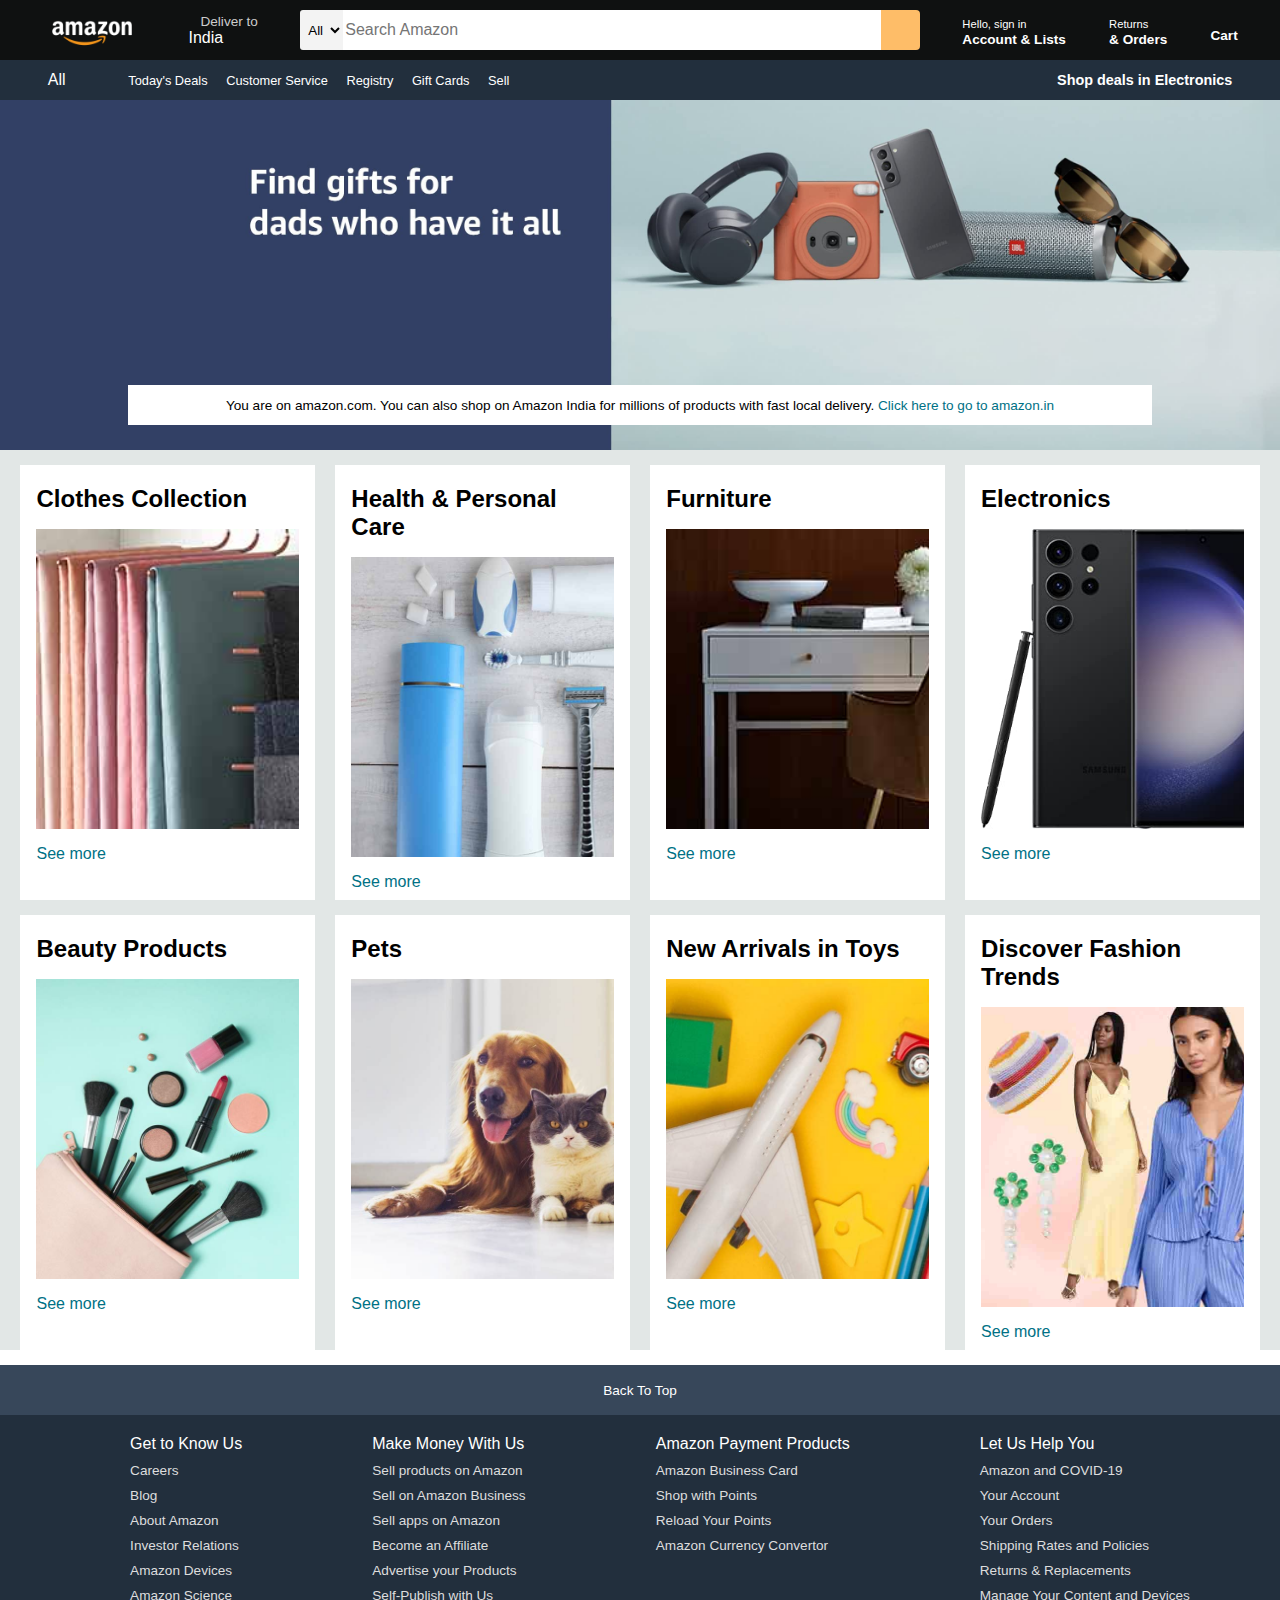
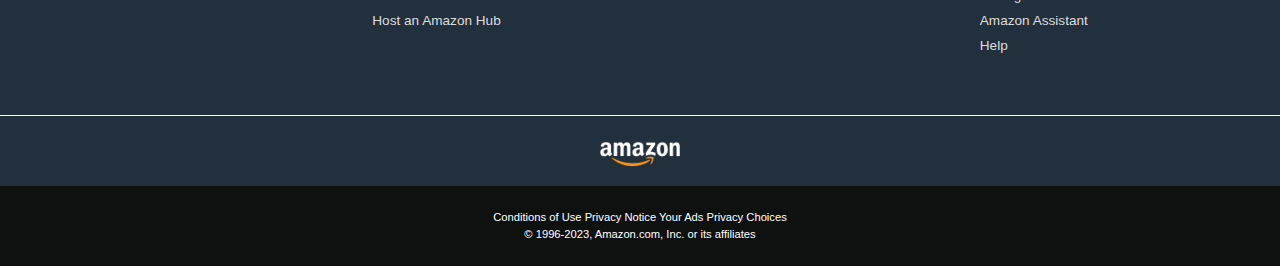
<file: HTML and CSS Projects/Amazon clone(html &css)/index.html>
<!DOCTYPE html>
<html lang="en">
<head>
    <meta charset="UTF-8">
    <meta name="viewport" content="width=device-width, initial-scale=1.0">
    <title>Amazon</title>
    <link rel="stylesheet" href="https://cdnjs.cloudflare.com/ajax/libs/font-awesome/6.4.2/css/all.min.css" integrity="sha512-z3gLpd7yknf1YoNbCzqRKc4qyor8gaKU1qmn+CShxbuBusANI9QpRohGBreCFkKxLhei6S9CQXFEbbKuqLg0DA==" crossorigin="anonymous" referrerpolicy="no-referrer" />
    <link rel="stylesheet" href="style.css">
</head>
<body>
    <header>
        <div class="navbar">
            <div class="nav-logo border">
                <div class="logo"></div>
            </div>

            <div class="nav-address border">
                <p class="add-first">Deliver to</p>
                <div class="add-icon">
                    <i class="fa-solid fa-location-dot"></i>
                    <p class="add-sec">India</p>
                </div>
            </div>

            <div class="nav-search">
                <select class="search-select">
                    <option>All</option>
                </select>
                <input placeholder="Search Amazon" class="search-input">
                <div class="search-icon">
                    <i class="fa-solid fa-magnifying-glass"></i>
                </div>
            </div>

            <div class="nav-sign in border">
                <p><span>Hello, sign in</span></p>
                <p class="nav-second">Account & Lists</p>
            </div>

            <div class="nav-return border">
                <p><span>Returns</span></p>
                <p class="nav-second">& Orders</p>
            </div>

            <div class="nav-cart border">
                <i class="fa-solid fa-cart-plus"></i>
                Cart
            </div>
         </div>

         <div class="panel">
            <div class="panel-all">
                <i class="fa-solid fa-bars"></i>
                All
            </div>

            <div class="panel-options">
                <p>Today's Deals</p>
                <p>Customer Service</p>
                <p>Registry</p>
                <p>Gift Cards</p>
                <p>Sell</p>
            </div>

            <div class="panel-deals">
                Shop deals in Electronics
            </div>
        </div>
    </header>

    <div class="hero-section">
        <div class="hero-msg">
            <p>You are on amazon.com. You can also shop on Amazon India for millions of products with fast local delivery. <a> Click here to go to amazon.in</a></p>
        </div>
    </div>

    <div class="shop-section">

        <div class="box1 box">
           <div class="box-content">
              <h2>Clothes Collection</h2>
              <div class="box-img" style="background-image: url('box1_image.jpg');"></div>
              <p>See more</p>
           </div>
        </div>
        <div class="box2 box">
            <div class="box-content">
              <h2>Health & Personal Care</h2>
              <div class="box-img" style="background-image: url('box2_image.jpg');"></div>
              <p>See more</p>
            </div>
        </div>
        <div class="box3 box">
            <div class="box-content">
              <h2>Furniture</h2>
              <div class="box-img" style="background-image: url('box3_image.jpg');"></div>
              <p>See more</p>
            </div>
        </div>
        <div class="box4 box">
            <div class="box-content">
              <h2>Electronics</h2>
              <div class="box-img" style="background-image: url('box4_image.jpg');"></div>
              <p>See more</p>
            </div>
        </div>
        <div class="box5 box">
            <div class="box-content">
               <h2>Beauty Products</h2>
               <div class="box-img" style="background-image: url('box5_image.jpg');"></div>
               <p>See more</p>
            </div>
         </div>
         <div class="box6 box">
             <div class="box-content">
               <h2>Pets</h2>
               <div class="box-img" style="background-image: url('box6_image.jpg');"></div>
               <p>See more</p>
             </div>
         </div>
         <div class="box7 box">
             <div class="box-content">
               <h2>New Arrivals in Toys</h2>
               <div class="box-img" style="background-image: url('box7_image.jpg');"></div>
               <p>See more</p>
             </div>
         </div>
         <div class="box8 box">
             <div class="box-content">
               <h2>Discover Fashion Trends</h2>
               <div class="box-img" style="background-image: url('box8_image.jpg');"></div>
               <p>See more</p>
             </div>
         </div>
    </div>

    <footer>
        <div class="foot-panel1">
            Back To Top
        </div>

        <div class="foot-panel2">
            <ul>
                <p>Get to Know Us</p>
                <a>Careers</a>
                <a>Blog</a>
                <a>About Amazon</a>
                <a>Investor Relations</a>
                <a>Amazon Devices</a>
                <a>Amazon Science</a>
            </ul>
            <ul>
                <p>Make Money With Us</p>
                <a>Sell products on Amazon</a>
                <a>Sell on Amazon Business</a>
                <a>Sell apps on Amazon</a>
                <a>Become an Affiliate</a>
                <a>Advertise your Products</a>
                <a>Self-Publish with Us</a>
                <a>Host an Amazon Hub</a>
            </ul>
            <ul>
                <p>Amazon Payment Products</p>
                <a>Amazon Business Card</a>
                <a>Shop with Points</a>
                <a>Reload Your Points</a>
                <a>Amazon Currency Convertor</a>
            </ul>
            <ul>
                <p>Let Us Help You</p>
                <a>Amazon and COVID-19</a>
                <a>Your Account</a>
                <a>Your Orders</a>
                <a>Shipping Rates and Policies</a>
                <a>Returns & Replacements</a>
                <a>Manage Your Content and Devices</a>
                <a>Amazon Assistant</a>
                <a>Help</a>
            </ul>
        </div>

        <div class="foot-panel3">
            <div class="logo"> </div>
        </div>

        <div class="foot-panel4">
            <div class="pages">
                <a>Conditions of Use</a>
                <a>Privacy Notice</a>
                <a>Your Ads Privacy Choices</a>
            </div>
            <div class="copyright">
                © 1996-2023, Amazon.com, Inc. or its affiliates
            </div>
        </div>
    </footer>

</body>
</html>
</file>
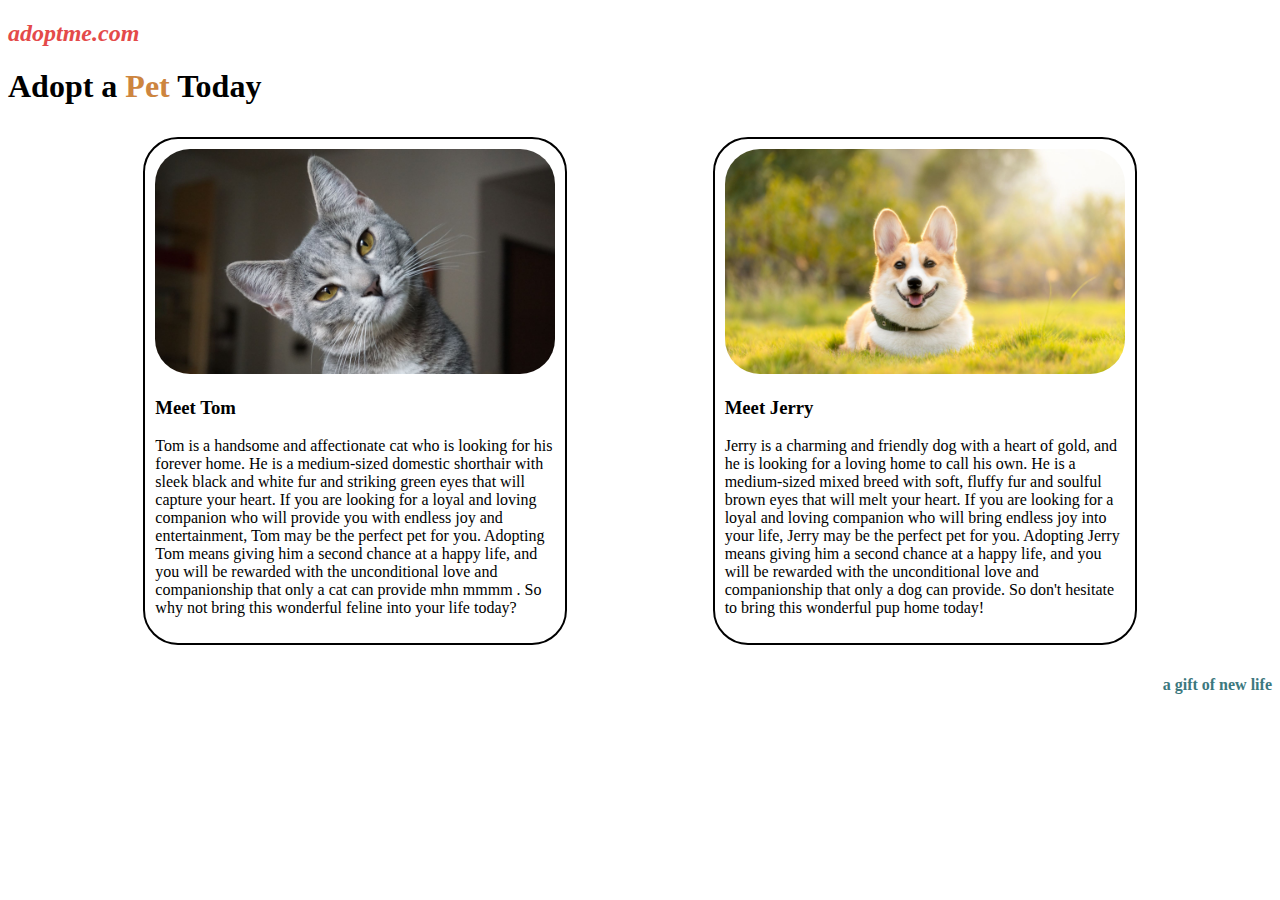
<file: HTML and CSS Projects/Pet Adoption Page/index.html>
<!DOCTYPE html>
<html lang="en">
<head>
    <meta charset="UTF-8">
    <meta name="viewport" content="width=device-width, initial-scale=1.0">
    <title>Pet Adoption Page</title>
    <link rel="stylesheet" href="style.css">
</head>
<body>
    <h2><i>adoptme.com</i></h2>
    <h1>Adopt a <span>Pet</span> Today</h1>
  <div id="pets">
    <div class="card">
        <img src="cat.jpg" alt="cat">
        <h3>Meet Tom</h3>
        <p>
            Tom is a handsome and affectionate cat who is looking for his forever
            home. He is a medium-sized domestic shorthair with sleek black and
            white fur and striking green eyes that will capture your heart. If you
            are looking for a loyal and loving companion who will provide you with
            endless joy and entertainment, Tom may be the perfect pet for you.
            Adopting Tom means giving him a second chance at a happy life, and you
            will be rewarded with the unconditional love and companionship that
            only a cat can provide mhn mmmm . So why not bring this wonderful
            feline into your life today?
        </p>
    </div>

    <div class="card">
        <img src="dog.jpg" alt="dog">
        <h3>Meet Jerry</h3>
        <p>
            Jerry is a charming and friendly dog with a heart of gold, and he is
            looking for a loving home to call his own. He is a medium-sized mixed
            breed with soft, fluffy fur and soulful brown eyes that will melt your
            heart. If you are looking for a loyal and loving companion who will
            bring endless joy into your life, Jerry may be the perfect pet for
            you. Adopting Jerry means giving him a second chance at a happy life,
            and you will be rewarded with the unconditional love and companionship
            that only a dog can provide. So don't hesitate to bring this wonderful
            pup home today!
        </p>
    </div>
  </div>
  <h4>a gift of new life</h4>
</body>
</html>
</file>
<file: HTML and CSS Projects/Amazon clone(html &css)/style.css>
*{
    margin: 0;
    font-family: arial;
    border: border-box;
}

.navbar{
    height: 60px;
    background-color: #0f1111;
    color: white;
    display: flex;
    align-items: center;
    justify-content: space-evenly;
}

.nav-logo{
    height: 50px;
    width: 100px;
}

.logo{
    background-image: url("amazon_logo.png");
    background-size: cover;
    height: 50px;
    width: 100%;
}

.border{
    border: 1.5px solid transparent;
}

.border:hover{
    border: 1.5px solid white;
}

/**box2**/
.add-first{
   color: #CCCCCC;
   font-size: 0.85rem;
   margin-left: 15px;
}

.add-sec{
   font-size: 1rem;
   margin-left: 3px;
}

.add-icon{
    display: flex;
    align-items: center;
}

/**box3**/
.nav-search{
    display: flex;
    justify-content: space-evenly;
    width: 620px;
    height: 40px;
    border-radius: 3px;
}

.search-select{
    background-color: #f3f3f3;
    text-align: center;
    width: 50px;
    border-top-left-radius: 3px;
    border-bottom-left-radius: 3px;
    border: none;
}

.search-input{
    width: 100%;
    font-size: 1rem;
    border: none;
}

.search-icon{
    width: 45px;
    display: flex;
    justify-content: center;
    align-items: center;
    font-size: 1.2rem;
    background-color:#febd68;
    border-top-right-radius: 4px;
    border-bottom-right-radius: 4px;
    color: #0f1111;
}

.nav-search:hover{
    border: 2px solid orange;
}

/** box4 **/
span{
    font-size: 0.7rem;
}

.nav-second{
    font-size: 0.85rem;
    font-weight: 700;
}

/** box5 **/
.nav-cart i{
    font-size: 30px;
}

.nav-cart{
    font-size: 0.85rem;
    font-weight: 700;
}

/**panel**/
.panel{
    height: 40px;
    background-color: #222f3d;
    display: flex;
    color: white;
   align-items: center;
   justify-content: space-evenly;
}

.panel-options p{
    display: inline; 
    margin-left: 15px;
}

.panel-options{
    width: 70%;
    font-size: 0.8rem;
}

.panel-deals{
    font-size: 0.9rem;
    font-weight: 700;
}

/** hero  section**/
.hero-section{
     background-image: url("hero_image.jpg"); 
    background-size: cover;
    height: 350px;
    display: flex;
    justify-content: center;
    align-items: flex-end;
}

.hero-msg{
    background-color: white;
    color: black;
    height: 40px;
    display: flex;
    align-items: center;
    justify-content: center;
    font-size: 0.85rem;
    width: 80%;
    margin-bottom: 25px;
}

.hero-msg a{
    color: #007185;
}

/** shop section **/
.shop-section{
    display: flex;
    flex-wrap: wrap;
    justify-content: space-evenly;
    background-color: #e2e7e6;
}

.box{
    /* border: 2px solid black; */
    height: 400px;
    width: 23%;
    background-color: white;
    padding: 20px 0px 15px;
    margin-top: 15px;
}

.box-img{
    height: 300px;
    background-size: cover;
    margin-top: 1rem;
    margin-bottom: 1rem;
}

.box-content{
    margin-left: 1rem;
    margin-right: 1rem;
}

.box-content p{
    color: #007185 ;
}

/** footer **/
footer{
    margin-top: 15px;
}
.foot-panel1{
    background-color: #37475a;
    color: white;
    height: 50px;
    display: flex;
    justify-content: center;
    align-items: center;
    font-size: 0.85rem;
}

.foot-panel2{
    background-color: #222f3d;
    color: white;
    height: 300px;
    display: flex;
    justify-content: space-evenly;
}

ul{
    margin-top: 20px;
}

ul a{
    display: block;
    font-size: 0.85rem;
    margin-top: 10px;
    color: #DDDDDD;
}

.foot-panel3{
    background-color: #222f3d;
    color: white;
    border-top: 0.5px solid white;
    height: 70px;
    display: flex;
    justify-content: center;
    align-items: center;
}

.logo{
    background-image: url("amazon_logo.png");
    background-size: cover;
    height: 50px;
    width: 100px;
}

.foot-panel4{
    background-color: #0f1111;
    color: white;
    height: 80px;
    font-size: 0.7rem;
    text-align: center;
    /* display: flex;
    justify-content: center;
    align-items: center; */
}

.pages{
   padding-top: 25px;
}

.copyright{
   padding-top: 5px;
}
</file>
<file: HTML and CSS Projects/Pet Adoption Page/style.css>
h2 {
    color: rgb(228, 74, 74);
}

span {
    color: peru;
}

#pets {
    display: flex;
    justify-content: space-evenly;
}

img {
    /* height: 200px; */
    width: 100%;
    border-radius: 35px;
}

.card {
    width: 400px;
    border: 2px solid black;
    border-radius: 35px;
    margin: 10px;
    padding: 10px;
}

h4 {
    text-align: right;
    color: #3c787e;
}



@media (max-width: 400px) {
    #pets {
        flex-wrap: wrap;
    }
}
</file>
